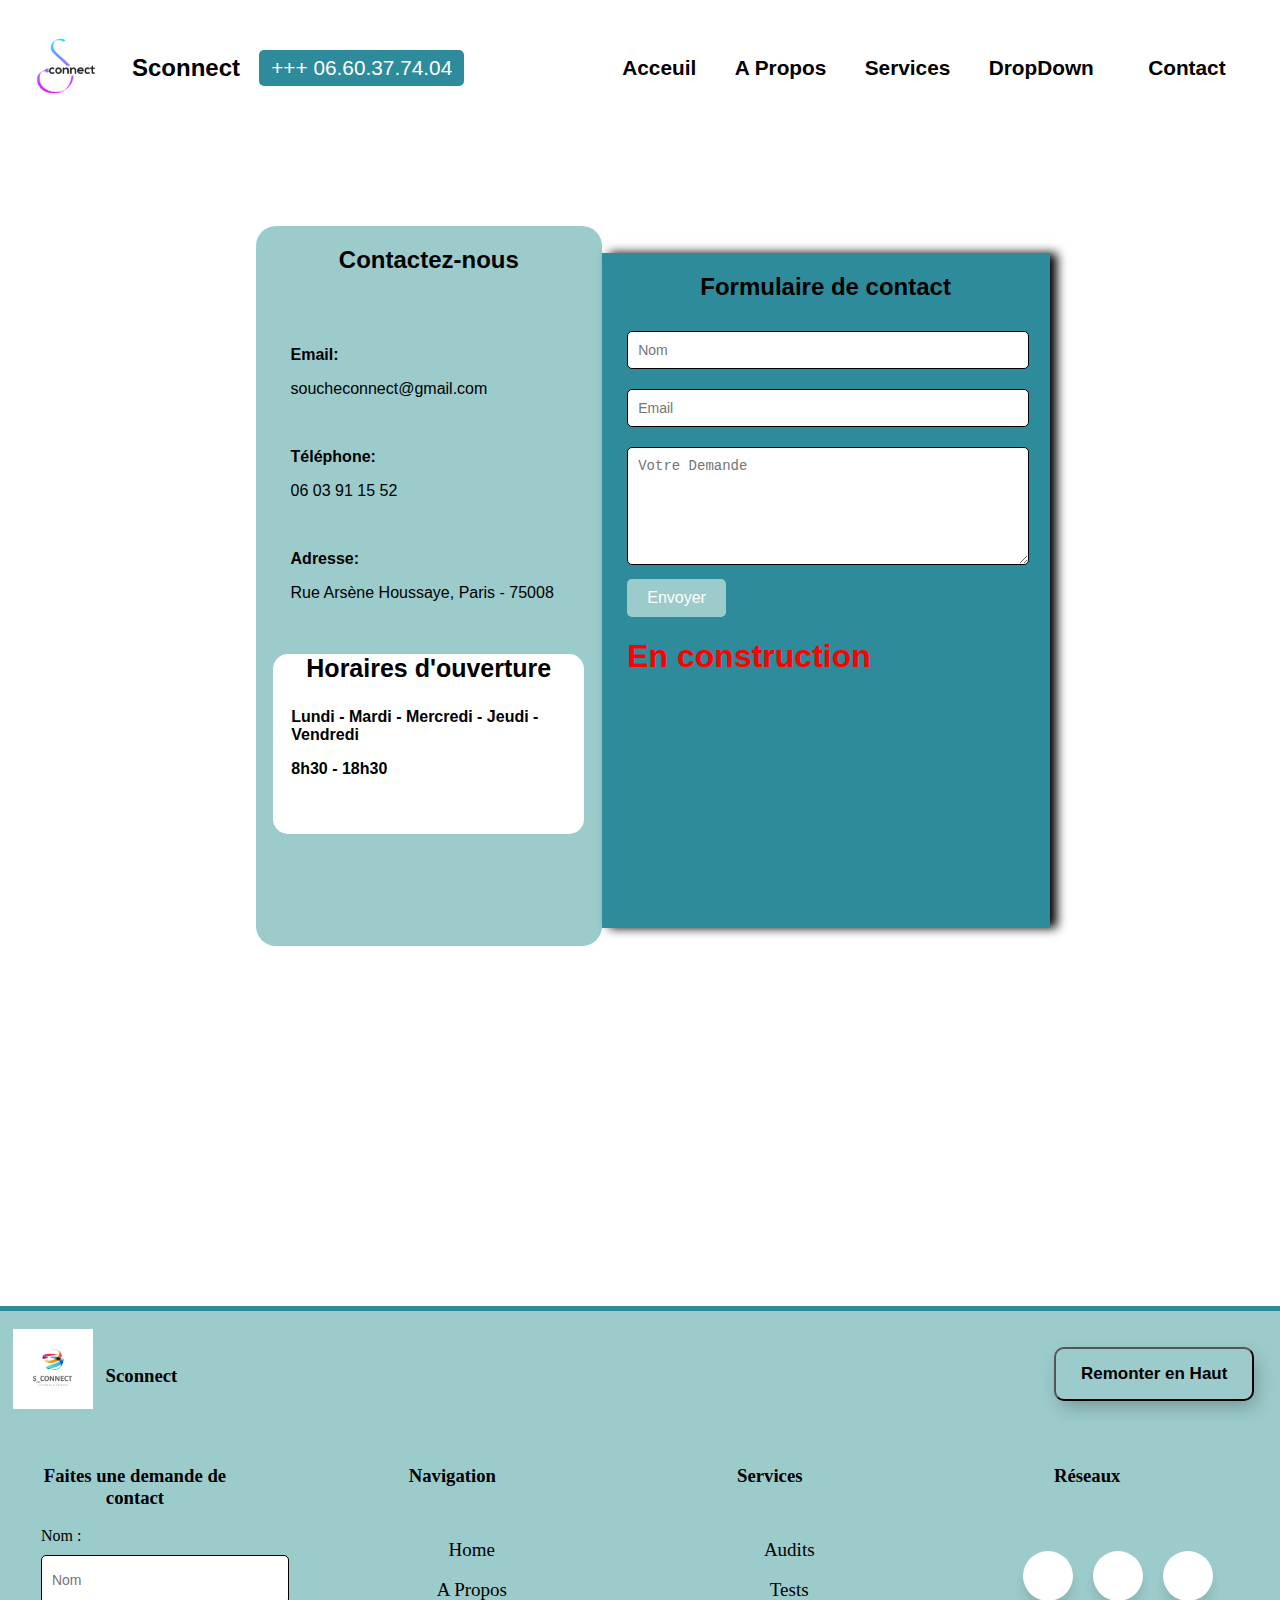
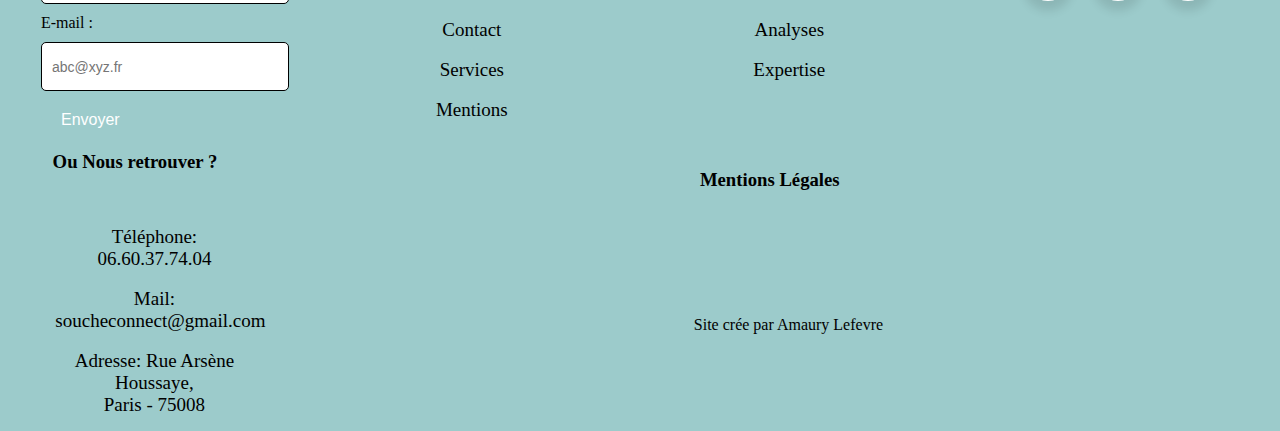
<file: contact.html>
<!DOCTYPE html>
<html lang="en">
<head>
    <meta charset="UTF-8">
    <title>Title</title>
  <link rel="stylesheet" href="footer.css">
  <link rel="stylesheet" href="contact.css">
  <link rel="stylesheet" href="navbar.css">
</head>
<body>

<nav class="navbar">
  <div class="navbar-left">
    <a href="index.html"><img src="/images/logoscoonect.jpg" alt="Logo" class="navbar-logo"></a>
    <span class="navbar-name"><a href="index.html"><b>Sconnect</b></a></span>
    <button class="navTel"><a href="tel:0660377404">+++ 06.60.37.74.04</a></button>
  </div>
  <div class="navbar-right">
    <button class="navbar-btn"><a href="index.html"><b>Acceuil</b></a></button>
    <button class="navbar-btn"><a href="presentation.html"><b>A Propos</b></a></button>
    <button class="navbar-btn"><a href="services.html"><b>Services</b></a></button>
    <div class="navbar-dropdown">
      <button class="navbar-dropdown-btn"><b>DropDown</b>
        <i class="fa fa-caret-down"></i>
      </button>
      <div class="navbar-dropdown-content">
        <a href="#">Option 1</a>
        <a href="#">Option 2</a>
      </div>
    </div>
    <button class="navbar-btn"><a href="contact.html"><b>Contact</b></a></button>
  </div>
</nav>


<div id="body">


<div class="contact-infos">
  <h2>Contactez-nous</h2><br><br>
  <p><b>Email:</b></p><p><a href="mailto:soucheconnect@gmail.com? ">soucheconnect@gmail.com</a></p><br>
  <p><b>Téléphone:</b></p><p> <a href="tel:0603911552">06 03 91 15 52</a></p><br>
  <p><b>Adresse:</b></p><p><a href="https://www.google.com/maps/place/SCONNECT+INFORMATIQUE/@48.8740394,2.2987042,15z/data=!4m6!3m5!1s0x47e66f026fe21df1:0xc769a5dbe929b088!8m2!3d48.8740394!4d2.2987042!16s%2Fg%2F11pkjzy73f?entry=ttu">
  Rue Arsène Houssaye, Paris - 75008 </a></p><br>
  <div class="contact-infos-horaires">

    <h3><b>Horaires d'ouverture</b></h3>
    <p><b>Lundi - Mardi - Mercredi - Jeudi - Vendredi</b></p>

    <p><b>8h30 - 18h30</b></p>
  </div>

</div>


<div class="contact-form">
  <script>
    document.getElementById('contactForm').addEventListener('submit', function(event) {
      event.preventDefault();

      var name = document.getElementById('name').value;
      var email = document.getElementById('email').value;
      var message = document.getElementById('message').value;

      if (!name || !email || !message) {
        alert('Veuillez remplir tous les champs du formulaire.');
        return;
      }

      var xhr = new XMLHttpRequest();
      xhr.open('POST', 'send_mail.php', true);
      xhr.setRequestHeader('Content-Type', 'application/x-www-form-urlencoded');
      xhr.onreadystatechange = function() {
        if (xhr.readyState === 4 && xhr.status === 200) {
          alert('Message envoyé avec succès.');
          document.getElementById('contactForm').reset();
        }
      };
      xhr.send('name=' + name + '&email=' + email + '&message=' + message);
    });
  </script>
  <h2>Formulaire de contact</h2>
  <form id="contactForm" name="ContactForm" method="post" action="#">
    <input type="text" id="name" name="name" placeholder="Nom" required>
    <input type="email" id="email" name="email" placeholder="Email" required>
    <textarea id="message" name="message" rows="6" placeholder="Votre Demande" required></textarea>
    <button type="submit" >Envoyer</button>
    <br>
    <h1 style="color: red">En construction</h1>
  </form>




</div>
</div>




</body>

<footer>
  <div class="logo">
    <img src="/images/LOGO_SCONNECT.jpg">
    <h3>Sconnect</h3>
    <button class="back-top" id="btnHaut"> Remonter en Haut</button>

    <script>
      var btnHaut = document.getElementById("btnHaut");
      btnHaut.addEventListener("click", function() {
        window.scrollTo({ top: 0, behavior: "smooth" });
      });
    </script>

  </div>
  <div class="column">
    <div class="category">
      <a><h3>Faites une demande de contact</h3></a>
      <form action="/envoyer_message" method="post">
        <label for="nom">Nom : </label><br><input type="text" id="nom" name="nom" placeholder="Nom" required class="form-text">
        <br>
        <br><label for="email">E-mail : </label><br><input type="email" id="email" name="email" placeholder="abc@xyz.fr" required class="form-text">
        <br><br>
        <button type="submit" class="envoyer">Envoyer</button>
      </form>

    </div>
    <div class="category" id="contact-footer">
      <br><a><h3>Ou Nous retrouver ?</h3></a>
      <br>
      <ul>
        <li>Téléphone: <a href="tel:0660377404">06.60.37.74.04</a></li><br>
        <li>Mail: <a href="mailto:soucheconnect@gmail.com? ">soucheconnect@gmail.com</a></li><br>
        <li>Adresse: <a href="https://www.google.fr/maps/place/SCONNECT+INFORMATIQUE/@48.8740429,2.2961239,17z/data=!3m1!4b1!4m6!3m5!1s0x47e66f026fe21df1:0xc769a5dbe929b088!8m2!3d48.8740394!4d2.2987042!16s%2Fg%2F11pkjzy73f?entry=ttu" target="_blank">
          Rue Arsène Houssaye, <br> Paris - 75008</a></li>
      </ul>
    </div>
  </div>
  <div class="column">
    <div class="category" id="navigation-footer">
      <a><h3>Navigation</h3></a><br>
      <ul>
        <li><a href="index.html">Home</a></li><br>
        <li><a href="presentation.html">A Propos</a></li><br>
        <li><a href="contact.html">Contact</a></li><br>
        <li><a href="services.html">Services</a></li><br>
        <li><a href="mentions.html">Mentions</a></li><br>
      </ul>
    </div>
    <div class="category">

    </div>
  </div>
  <div class="column">
    <div class="category">
      <a href="services.html"><h3>Services</h3></a><br>
      <ul>
        <li><a href="services.html">Audits</a></li><br>
        <li><a href="services.html">Tests</a></li><br>
        <li><a href="services.html">Analyses</a></li><br>
        <li><a href="services.html">Expertise</a></li>
      </ul>
    </div>

    <div class="category">
      <br> <br><a href="mentions.html"><h3>Mentions Légales</h3></a>
      <br><br><br><br><br>
      <p>Site crée par <a>Amaury Lefevre</a></p>

    </div>
  </div>
  <div class="column">
    <div class="category">
      <a><h3>Réseaux</h3></a>
      <ul class="wrapper">
        <li class="icon facebook">
          <span class="tooltip">Facebook</span>
          <span><i class="fab fa-facebook-f"></i></span>
        </li>
        <a href="https://www.linkedin.com/company/soucheconnect/"><li class="icon linkedin">
          <span class="tooltip">LinkedIn</span>
          <span><i class="fab fa-linkedin"></i></span>
        </li></a>
        <li class="icon instagram">
          <span class="tooltip">Instagram</span>
          <span><i class="fab fa-instagram"></i></span>
        </li>
      </ul>
    </div>
  </div>
</footer>

</html>
</file>
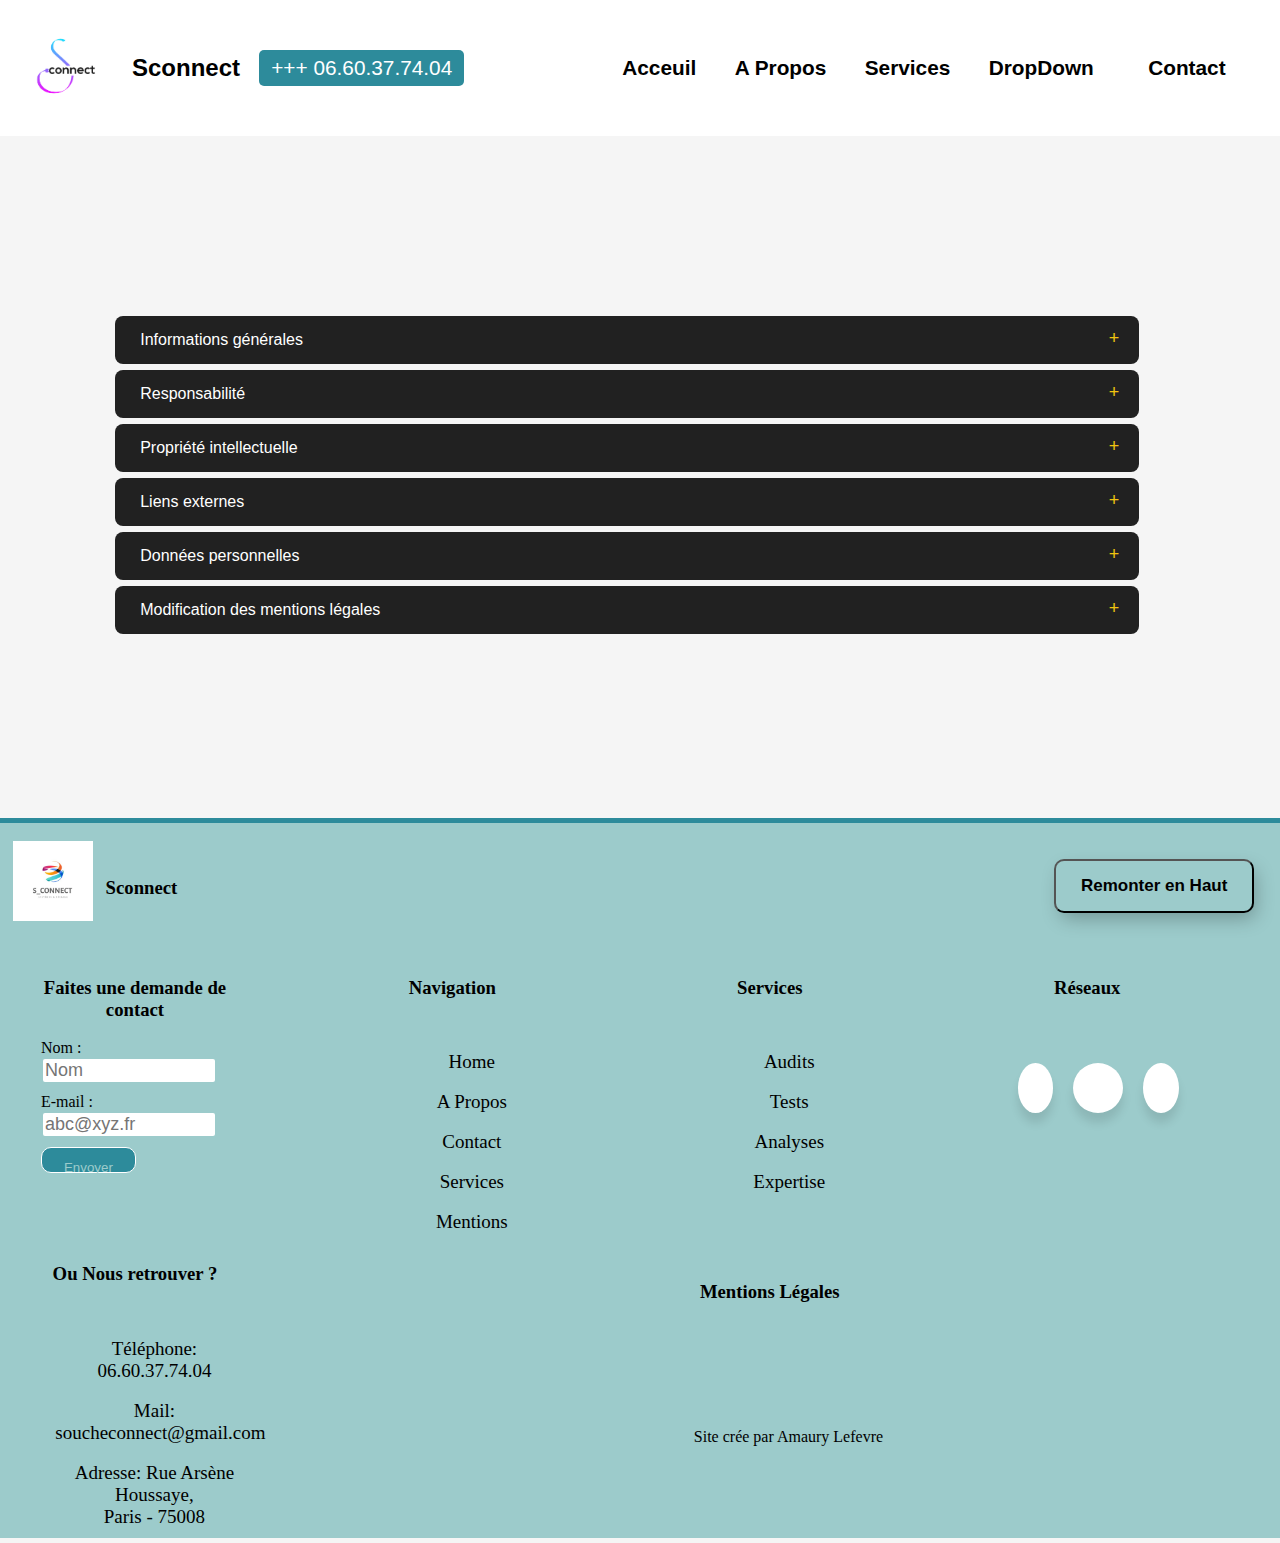
<file: mentions.html>
<!DOCTYPE html>
<html lang="en">
<head>
    <meta charset="UTF-8">
    <title>Title</title>

    <link rel="stylesheet" href="mentions.css">
    <link rel="stylesheet" href="footer.css">
    <link rel="stylesheet" href="navbar.css">
</head>

<body>
<nav class="navbar">
    <div class="navbar-left">
        <a href="index.html"><img src="/images/logoscoonect.jpg" alt="Logo" class="navbar-logo"></a>
        <span class="navbar-name"><a href="index.html"><b>Sconnect</b></a></span>
        <button class="navTel"><a href="tel:0660377404">+++ 06.60.37.74.04</a></button>
    </div>
    <div class="navbar-right">
        <button class="navbar-btn"><a href="index.html"><b>Acceuil</b></a></button>
        <button class="navbar-btn"><a href="presentation.html"><b>A Propos</b></a></button>
        <button class="navbar-btn"><a href="services.html"><b>Services</b></a></button>
        <div class="navbar-dropdown">
            <button class="navbar-dropdown-btn"><b>DropDown</b>
                <i class="fa fa-caret-down"></i>
            </button>
            <div class="navbar-dropdown-content">
                <a href="#">Option 1</a>
                <a href="#">Option 2</a>
            </div>
        </div>
        <button class="navbar-btn"><a href="contact.html"><b>Contact</b></a></button>
    </div>
</nav>


<div class="accordion-container">

    <div class="accordion-tab">
        <input type="checkbox" id="accordion-1" name="toggle"/>
        <label for="accordion-1">Informations générales</label>
        <div class="accordion-content">
            <p>Raison sociale : Sconnect</p>
            <p>Adresse : Rue Arsène Houssaye, Paris - 75008, France</p>
            <p>Téléphone : 06.60.37.74.04</p>
            <p>E-mail : soucheconnect@gmail.com</p>
        </div>
    </div>
    <div class="accordion-tab">
        <input type="checkbox" id="accordion-2" name="toggle"/>
        <label for="accordion-2">Responsabilité</label>
        <div class="accordion-content">
            <p>Nous faisons tous les efforts raisonnables pour nous assurer que les informations présentes sur ce site sont exactes et à jour. Cependant, nous ne pouvons garantir l'exactitude complète et la mise à jour en tout temps.</p>
            <p>L'utilisation de ce site se fait sous la responsabilité de l'utilisateur. Nous ne serons pas responsables des dommages résultant de l'utilisation ou de l'impossibilité d'utiliser ce site.</p>
            <p>Ce site peut contenir des liens vers des sites Web externes. Nous déclinons toute responsabilité quant au contenu et aux pratiques de confidentialité de ces sites externes. Nous vous recommandons de consulter les politiques de confidentialité et les conditions d'utilisation de ces sites.</p>
            <p>Nous ne pouvons garantir la disponibilité continue de ce site et des interruptions temporaires peuvent survenir pour des raisons techniques ou de maintenance.</p>
        </div>
    </div>
    <div class="accordion-tab">
        <input type="checkbox" id="accordion-3" name="toggle"/>
        <label for="accordion-3">Propriété intellectuelle</label>
        <div class="accordion-content">
            <p>Tous les contenus présents sur ce site, y compris, mais sans s'y limiter, les textes, les graphiques, les logos, les images, les vidéos, les clips audio, les compilations de données et les logiciels, sont la propriété de <b>Sconnect</b> ou de ses fournisseurs de contenu et sont protégés par les lois sur la propriété intellectuelle en vigueur.</p>
            <p>Aucun contenu de ce site ne peut être reproduit, modifié, distribué, republié, téléchargé, affiché ou transmis de quelque manière que ce soit, sans l'autorisation préalable écrite de <b>Sconnect</b>. Toute utilisation non autorisée du contenu peut constituer une violation des lois sur le droit d'auteur, des marques de commerce et des autres lois applicables.</p>
            <p>Les marques de commerce, les logos et les marques de service affichés sur ce site sont des marques déposées ou non déposées de Votre entreprise ou de tiers. Il est strictement interdit d'utiliser ces marques sans une autorisation préalable écrite de Votre entreprise ou du propriétaire de la marque respective.</p>
        </div>
    </div>
    <div class="accordion-tab">
        <input type="checkbox" id="accordion-4" name="toggle"/>
        <label for="accordion-4">Liens externes</label>
        <div class="accordion-content">
            <p>Ce site peut contenir des liens hypertextes vers d'autres sites Web qui sont indépendamment exploités par des tiers. Nous déclinons toute responsabilité quant au contenu et aux pratiques de confidentialité de ces sites Web externes.</p>
            <p>Nous vous recommandons vivement de consulter les politiques de confidentialité, les conditions d'utilisation et les mentions légales des sites Web externes avant de les utiliser. Vous accédez à ces sites externes à vos propres risques.</p>
            <p>Nous n'exerçons aucun contrôle sur le contenu et les pratiques de ces sites Web externes, car ils sont indépendamment exploités par des tiers. Par conséquent, nous déclinons toute responsabilité pour toute interaction ou transaction avec ces sites Web.</p>
        </div>
    </div>
    <div class="accordion-tab">
        <input type="checkbox" id="accordion-5" name="toggle"/>
        <label for="accordion-5">Données personnelles</label>
        <div class="accordion-content">
            <p>Nous collectons certaines informations personnelles lorsque vous utilisez notre site Web. Ces informations peuvent inclure votre nom, votre adresse e-mail, votre adresse postale, etc. Nous collectons ces informations de manière volontaire lorsque vous nous les fournissez ou automatiquement à l'aide de cookies ou de technologies similaires.</p>
            <p>Nous utilisons les données personnelles collectées pour répondre à vos demandes, améliorer notre site Web, vous envoyer des newsletters ou des offres promotionnelles, et assurer le bon fonctionnement de nos services.</p>
            <p>Nous stockons vos données personnelles en toute sécurité et nous prenons des mesures pour les protéger contre tout accès non autorisé, la perte, la divulgation ou la destruction. Nous ne partageons vos données personnelles qu'avec des tiers dans les cas nécessaires pour fournir nos services ou lorsque nous avons obtenu votre consentement.</p>
            <p>Vous avez le droit d'accéder à vos données personnelles, de les rectifier, de les supprimer ou de limiter leur traitement. Si vous souhaitez exercer ces droits ou avez des questions sur la manière dont nous gérons vos données personnelles, veuillez nous contacter à l'adresse indiquée dans la section "Contact" ou en utilisant les coordonnées fournies sur notre site.</p>
        </div>
    </div>
    <div class="accordion-tab">
        <input type="checkbox" id="accordion-6" name="toggle"/>
        <label for="accordion-6">Modification des mentions légales</label>
        <div class="accordion-content">
            <p>Nous nous réservons le droit de mettre à jour, de modifier ou de changer nos mentions légales à tout moment et sans préavis. Les modifications prendront effet dès leur publication sur cette page.</p>
            <p>Nous encourageons les utilisateurs à consulter régulièrement cette page pour rester informés des éventuelles modifications. Votre utilisation continue de ce site après la publication des modifications constitue une acceptation de ces nouvelles conditions.</p>
        </div>
    </div>
</div>



<footer>
    <div class="logo">
        <img src="/images/LOGO_SCONNECT.jpg">
        <h3>Sconnect</h3>
        <button class="back-top" id="btnHaut"> Remonter en Haut</button>

        <script>
            var btnHaut = document.getElementById("btnHaut");
            btnHaut.addEventListener("click", function() {
                window.scrollTo({ top: 0, behavior: "smooth" });
            });
        </script>

    </div>
    <div class="column">
        <div class="category">
            <a><h3>Faites une demande de contact</h3></a>
            <form action="/envoyer_message" method="post">
                <label for="nom">Nom : </label><br><input type="text" id="nom" name="nom" placeholder="Nom" required class="form-text">
                <br>
                <br><label for="email">E-mail : </label><br><input type="email" id="email" name="email" placeholder="abc@xyz.fr" required class="form-text">
                <br><br>
                <button type="submit" class="envoyer">Envoyer</button>
            </form>

        </div>
        <div class="category" id="contact-footer">
            <br><a><h3>Ou Nous retrouver ?</h3></a>
            <br>
            <ul>
                <li>Téléphone: <a href="tel:0660377404">06.60.37.74.04</a></li><br>
                <li>Mail: <a href="mailto:soucheconnect@gmail.com? ">soucheconnect@gmail.com</a></li><br>
                <li>Adresse: <a href="https://www.google.fr/maps/place/SCONNECT+INFORMATIQUE/@48.8740429,2.2961239,17z/data=!3m1!4b1!4m6!3m5!1s0x47e66f026fe21df1:0xc769a5dbe929b088!8m2!3d48.8740394!4d2.2987042!16s%2Fg%2F11pkjzy73f?entry=ttu" target="_blank">
                    Rue Arsène Houssaye, <br> Paris - 75008</a></li>
            </ul>
        </div>
    </div>
    <div class="column">
        <div class="category" id="navigation-footer">
            <a><h3>Navigation</h3></a><br>
            <ul>
                <li><a href="index.html">Home</a></li><br>
                <li><a href="presentation.html">A Propos</a></li><br>
                <li><a href="contact.html">Contact</a></li><br>
                <li><a href="services.html">Services</a></li><br>
                <li><a href="mentions.html">Mentions</a></li><br>
            </ul>
        </div>
        <div class="category">

        </div>
    </div>
    <div class="column">
        <div class="category">
            <a href="services.html"><h3>Services</h3></a><br>
            <ul>
                <li><a href="services.html">Audits</a></li><br>
                <li><a href="services.html">Tests</a></li><br>
                <li><a href="services.html">Analyses</a></li><br>
                <li><a href="services.html">Expertise</a></li>
            </ul>
        </div>

        <div class="category">
            <br> <br><a href="mentions.html"><h3>Mentions Légales</h3></a>
            <br><br><br><br><br>
            <p>Site crée par <a>Amaury Lefevre</a></p>

        </div>
    </div>
    <div class="column">
        <div class="category">
            <a><h3>Réseaux</h3></a>
            <ul class="wrapper">
                <li class="icon facebook">
                    <span class="tooltip">Facebook</span>
                    <span><i class="fab fa-facebook-f"></i></span>
                </li>
                <a href="https://www.linkedin.com/company/soucheconnect/"><li class="icon linkedin">
                    <span class="tooltip">LinkedIn</span>
                    <span><i class="fab fa-linkedin"></i></span>
                </li></a>
                <li class="icon instagram">
                    <span class="tooltip">Instagram</span>
                    <span><i class="fab fa-instagram"></i></span>
                </li>
            </ul>
        </div>
    </div>
</footer>



</body>
</html>
</file>
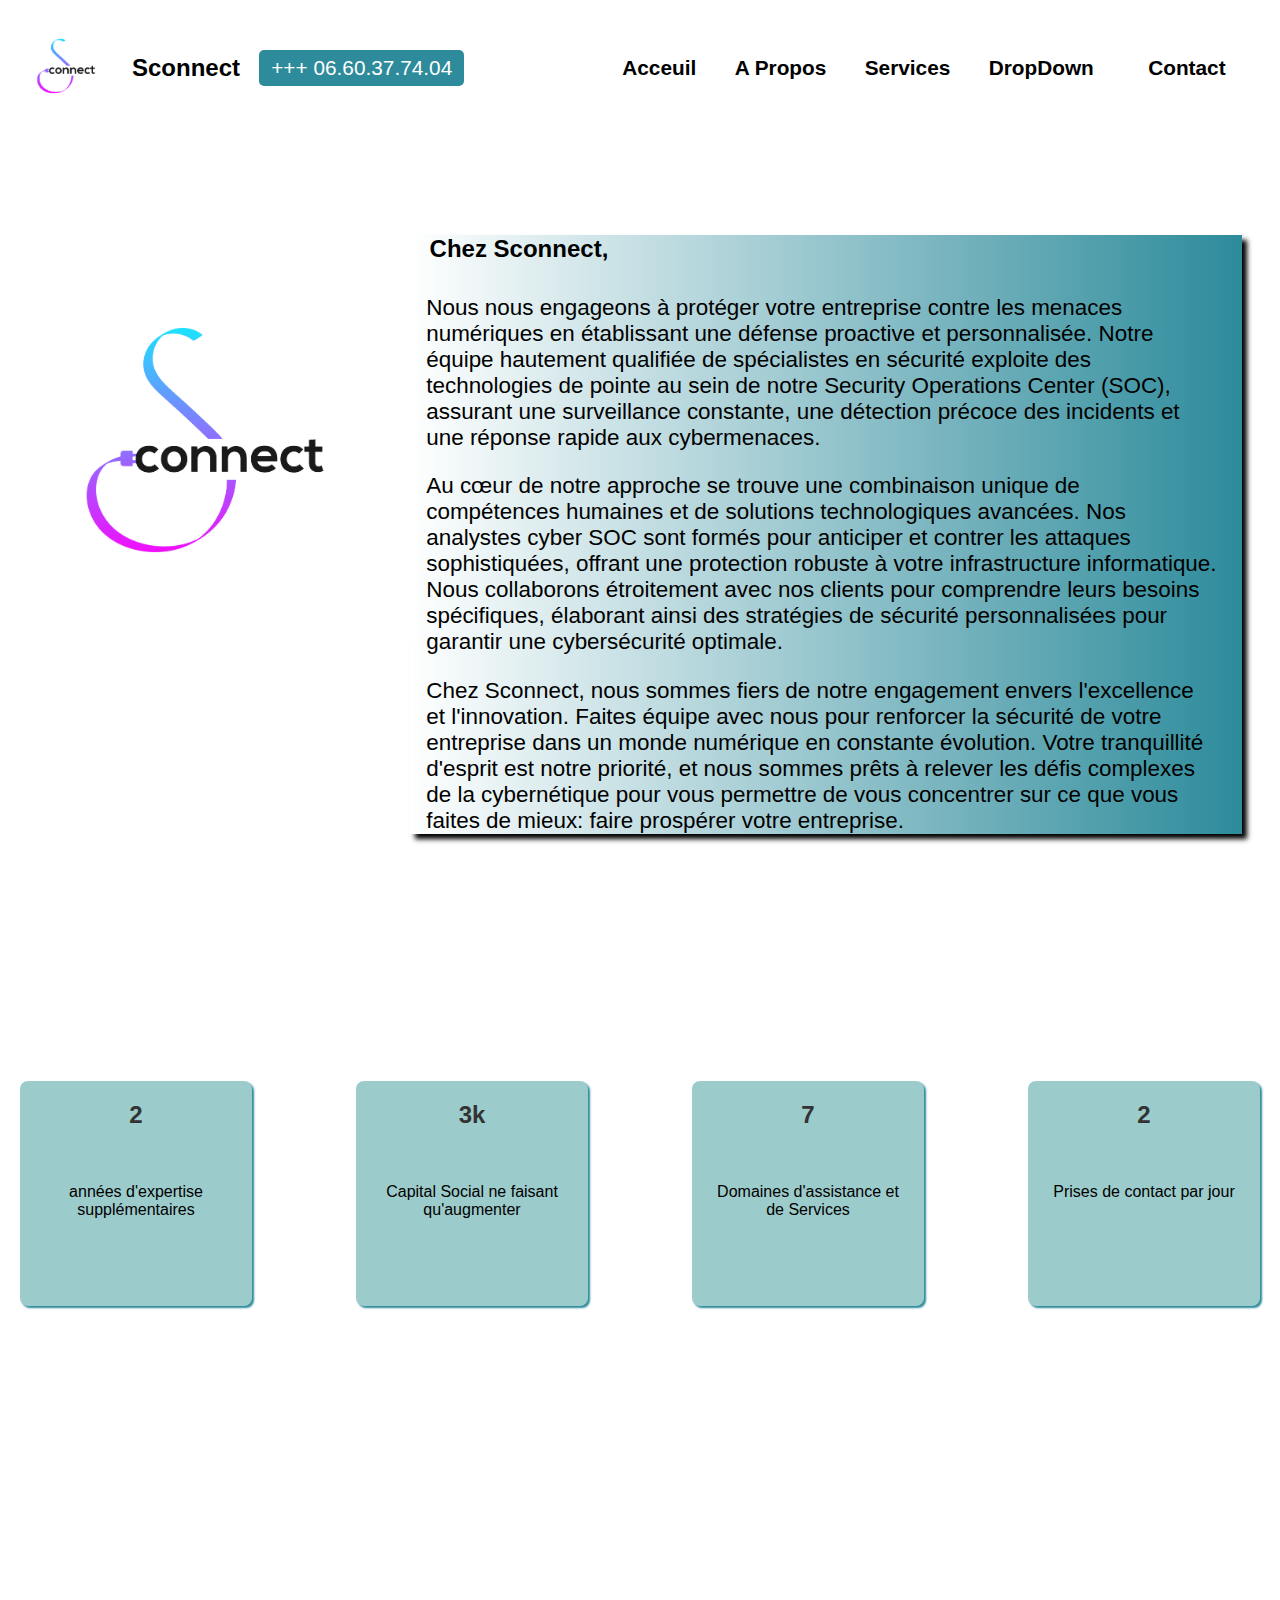
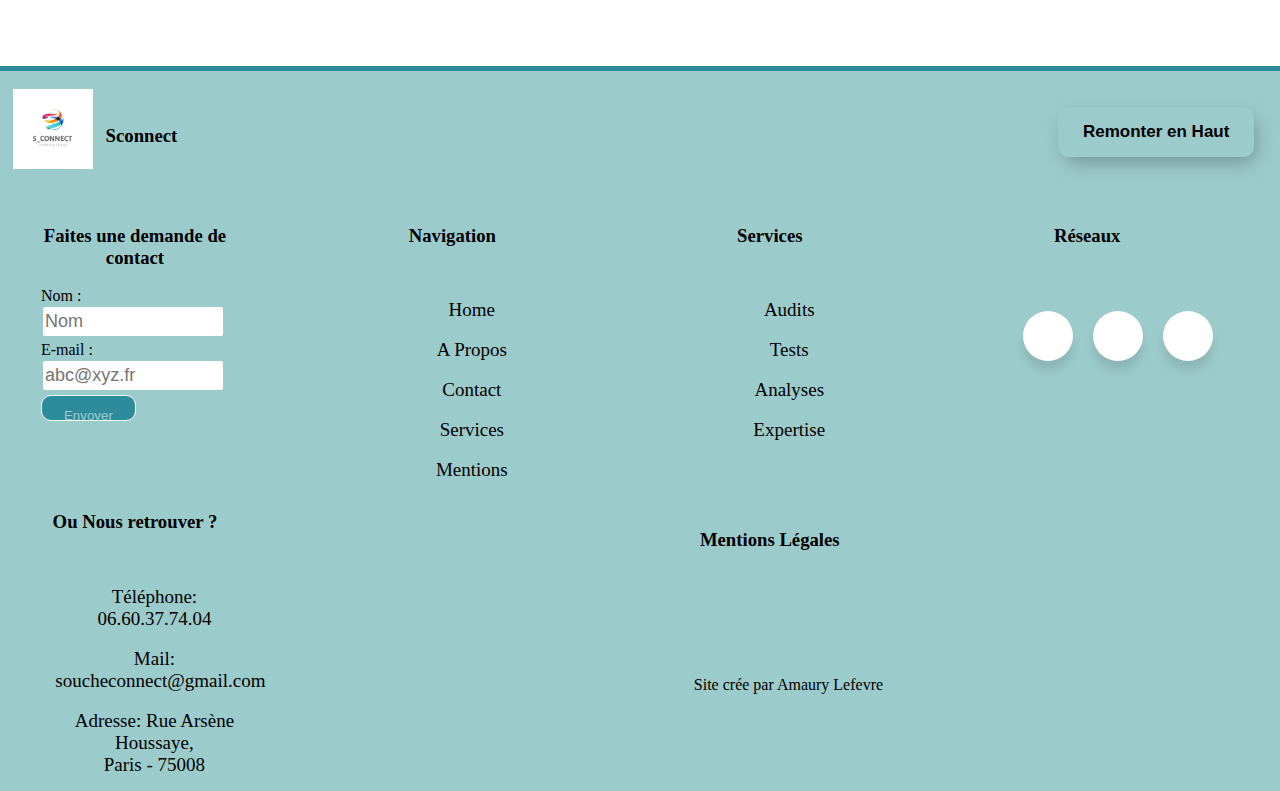
<file: presentation.html>
<!DOCTYPE html>
<html lang="en" xmlns="http://www.w3.org/1999/html">
<head>
    <meta charset="UTF-8">
    <title>Title</title>
  <link rel="stylesheet" href="presentation.css">
  <link rel="stylesheet" href="footer.css">
  <link rel="stylesheet" href="navbar.css">

</head>

<body>
<nav class="navbar">
  <div class="navbar-left">
    <a href="index.html"><img src="/images/logoscoonect.jpg" alt="Logo" class="navbar-logo"></a>
    <span class="navbar-name"><a href="index.html"><b>Sconnect</b></a></span>
    <button class="navTel"><a href="tel:0660377404">+++ 06.60.37.74.04</a></button>
  </div>
  <div class="navbar-right">
    <button class="navbar-btn"><a href="index.html"><b>Acceuil</b></a></button>
    <button class="navbar-btn"><a href="presentation.html"><b>A Propos</b></a></button>
    <button class="navbar-btn"><a href="services.html"><b>Services</b></a></button>
    <div class="navbar-dropdown">
      <button class="navbar-dropdown-btn"><b>DropDown</b>
        <i class="fa fa-caret-down"></i>
      </button>
      <div class="navbar-dropdown-content">
        <a href="#">Option 1</a>
        <a href="#">Option 2</a>
      </div>
    </div>
    <button class="navbar-btn"><a href="contact.html"><b>Contact</b></a></button>
  </div>
</nav>

<div id="body">
  <div id="description">
    <div id="image">
      <img src="/images/logoscoonect.jpg">
    </div>
    <div id="Texte">
      <h4>Chez Sconnect,</h4>

      <p> Nous nous engageons à protéger votre entreprise contre les menaces numériques en établissant une défense proactive et personnalisée.
        Notre équipe hautement qualifiée de spécialistes en sécurité exploite des technologies de pointe au sein de notre Security Operations Center (SOC),
        assurant une surveillance constante, une détection précoce des incidents et une réponse rapide aux cybermenaces.</p>

      <p>Au cœur de notre approche se trouve une combinaison unique de compétences humaines et de solutions technologiques avancées.
        Nos analystes cyber SOC sont formés pour anticiper et contrer les attaques sophistiquées, offrant une protection robuste à votre infrastructure informatique.
        Nous collaborons étroitement avec nos clients pour comprendre leurs besoins spécifiques, élaborant ainsi des stratégies de sécurité personnalisées pour garantir une cybersécurité optimale.</p>

      <p>Chez Sconnect, nous sommes fiers de notre engagement envers l'excellence et l'innovation.
        Faites équipe avec nous pour renforcer la sécurité de votre entreprise dans un monde numérique en constante évolution.
        Votre tranquillité d'esprit est notre priorité, et nous sommes prêts à relever les défis complexes de la cybernétique pour vous permettre de vous concentrer sur ce que vous faites de mieux:
        faire prospérer votre entreprise.</p>
    </div>
  </div>

  <div class="statistics-container">
      <div class="statistic-box">
          <h2>2</h2><br>
          <p>années d'expertise supplémentaires</p>
      </div>
      <div class="statistic-box">
          <h2>3k</h2><br>
          <p>Capital Social ne faisant qu'augmenter</p>
      </div>
      <div class="statistic-box">
          <h2>7</h2><br>
          <p>Domaines d'assistance et de Services</p>
      </div>
      <div class="statistic-box">
          <h2>2</h2><br>
          <p>Prises de contact par jour </p>
      </div>
  </div>





</div>


<footer>
  <div class="logo">
    <img src="/images/LOGO_SCONNECT.jpg">
    <h3>Sconnect</h3>
    <button class="back-top" id="btnHaut"> Remonter en Haut</button>

    <script>
      var btnHaut = document.getElementById("btnHaut");
      btnHaut.addEventListener("click", function() {
        window.scrollTo({ top: 0, behavior: "smooth" });
      });
    </script>

  </div>
  <div class="column">
    <div class="category">
      <a><h3>Faites une demande de contact</h3></a>
      <form action="/envoyer_message" method="post">
        <label for="nom">Nom : </label><br><input type="text" id="nom" name="nom" placeholder="Nom" required class="form-text">
        <br>
        <br><label for="email">E-mail : </label><br><input type="email" id="email" name="email" placeholder="abc@xyz.fr" required class="form-text">
        <br><br>
        <button type="submit" class="envoyer">Envoyer</button>
      </form>

    </div>
    <div class="category" id="contact-footer">
      <br><a><h3>Ou Nous retrouver ?</h3></a>
      <br>
      <ul>
        <li>Téléphone: <a href="tel:0660377404">06.60.37.74.04</a></li><br>
        <li>Mail: <a href="mailto:soucheconnect@gmail.com? ">soucheconnect@gmail.com</a></li><br>
        <li>Adresse: <a href="https://www.google.fr/maps/place/SCONNECT+INFORMATIQUE/@48.8740429,2.2961239,17z/data=!3m1!4b1!4m6!3m5!1s0x47e66f026fe21df1:0xc769a5dbe929b088!8m2!3d48.8740394!4d2.2987042!16s%2Fg%2F11pkjzy73f?entry=ttu" target="_blank">
          Rue Arsène Houssaye, <br> Paris - 75008</a></li>
      </ul>
    </div>
  </div>
  <div class="column">
    <div class="category" id="navigation-footer">
      <a><h3>Navigation</h3></a><br>
      <ul>
        <li><a href="index.html">Home</a></li><br>
        <li><a href="presentation.html">A Propos</a></li><br>
        <li><a href="contact.html">Contact</a></li><br>
        <li><a href="services.html">Services</a></li><br>
        <li><a href="mentions.html">Mentions</a></li><br>
      </ul>
    </div>
    <div class="category">

    </div>
  </div>
  <div class="column">
    <div class="category">
      <a href="services.html"><h3>Services</h3></a><br>
      <ul>
        <li><a href="services.html">Audits</a></li><br>
        <li><a href="services.html">Tests</a></li><br>
        <li><a href="services.html">Analyses</a></li><br>
        <li><a href="services.html">Expertise</a></li>
      </ul>
    </div>

    <div class="category">
      <br> <br><a href="mentions.html"><h3>Mentions Légales</h3></a>
      <br><br><br><br><br>
      <p>Site crée par <a>Amaury Lefevre</a></p>

    </div>
  </div>
  <div class="column">
    <div class="category">
      <a><h3>Réseaux</h3></a>
      <ul class="wrapper">
        <li class="icon facebook">
          <span class="tooltip">Facebook</span>
          <span><i class="fab fa-facebook-f"></i></span>
        </li>
        <a href="https://www.linkedin.com/company/soucheconnect/"><li class="icon linkedin">
          <span class="tooltip">LinkedIn</span>
          <span><i class="fab fa-linkedin"></i></span>
        </li></a>
        <li class="icon instagram">
          <span class="tooltip">Instagram</span>
          <span><i class="fab fa-instagram"></i></span>
        </li>
      </ul>
    </div>
  </div>
</footer>


</body>
</html>
</file>
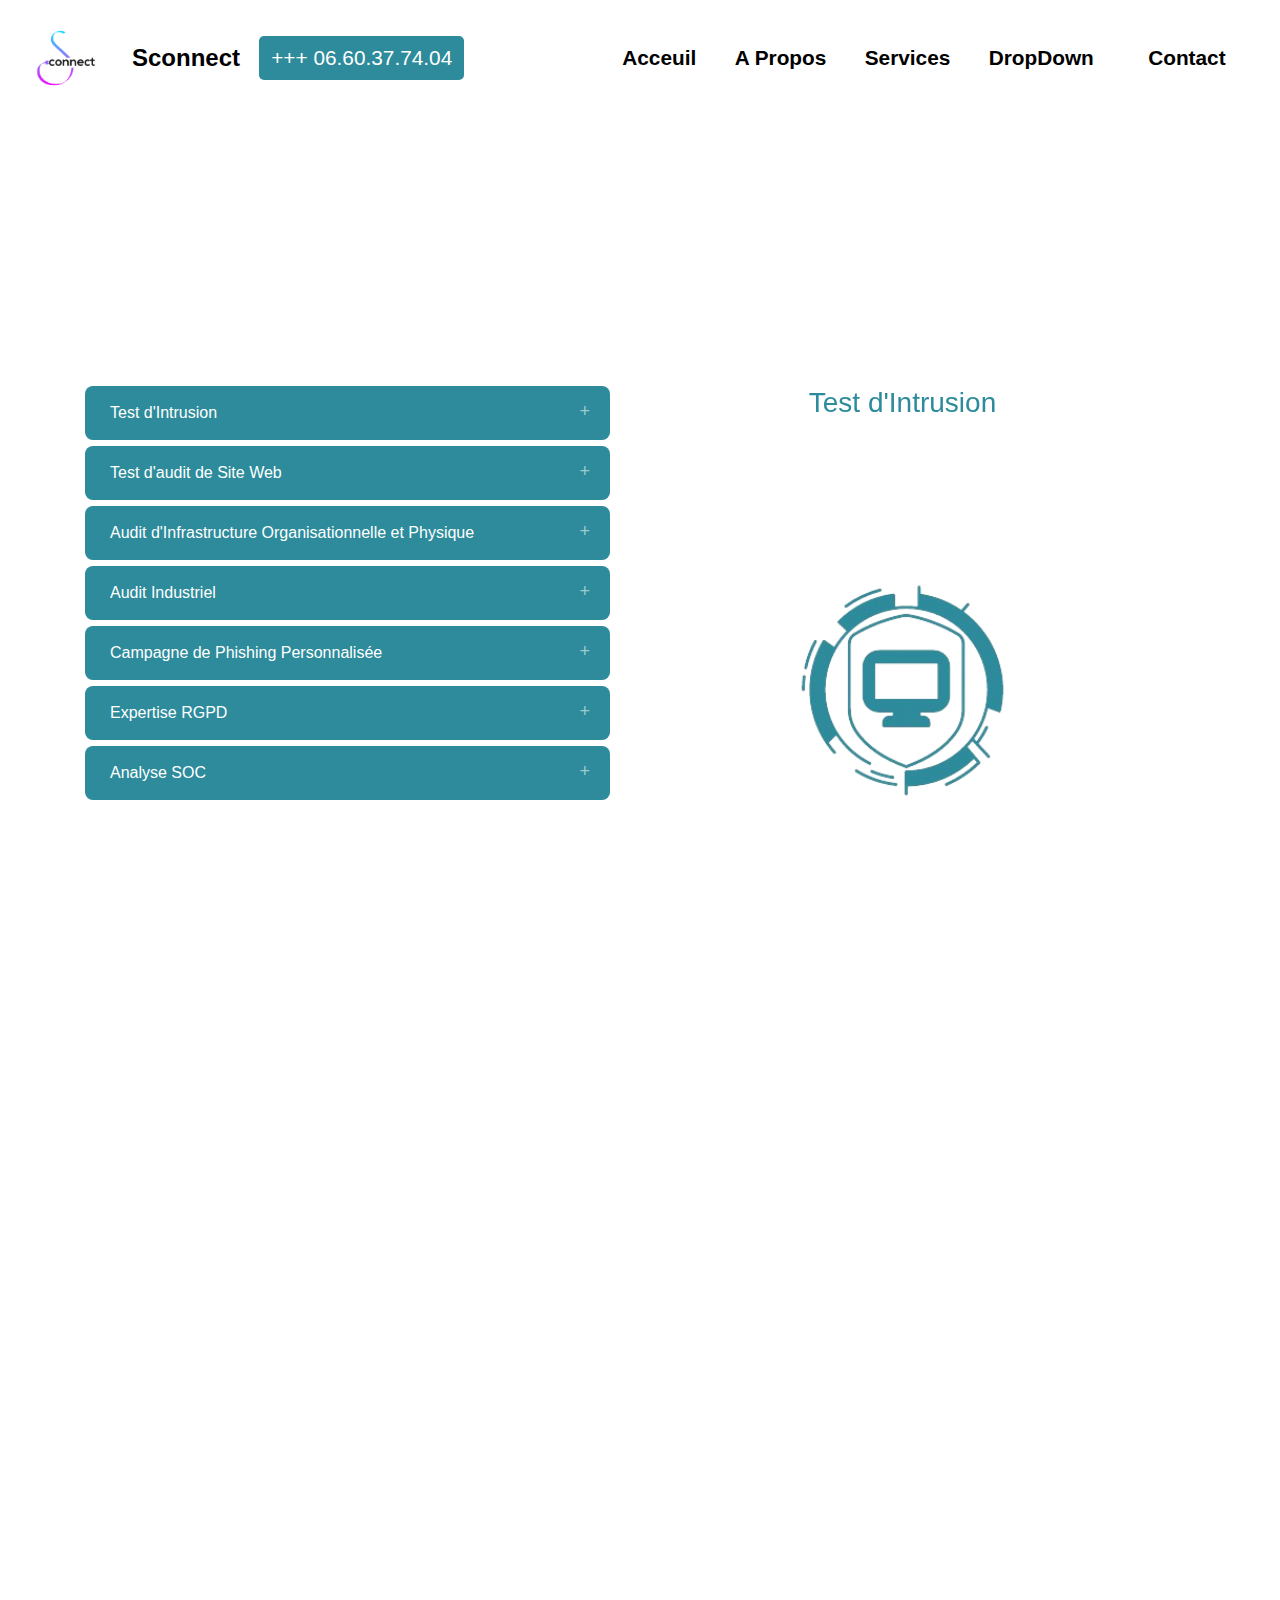
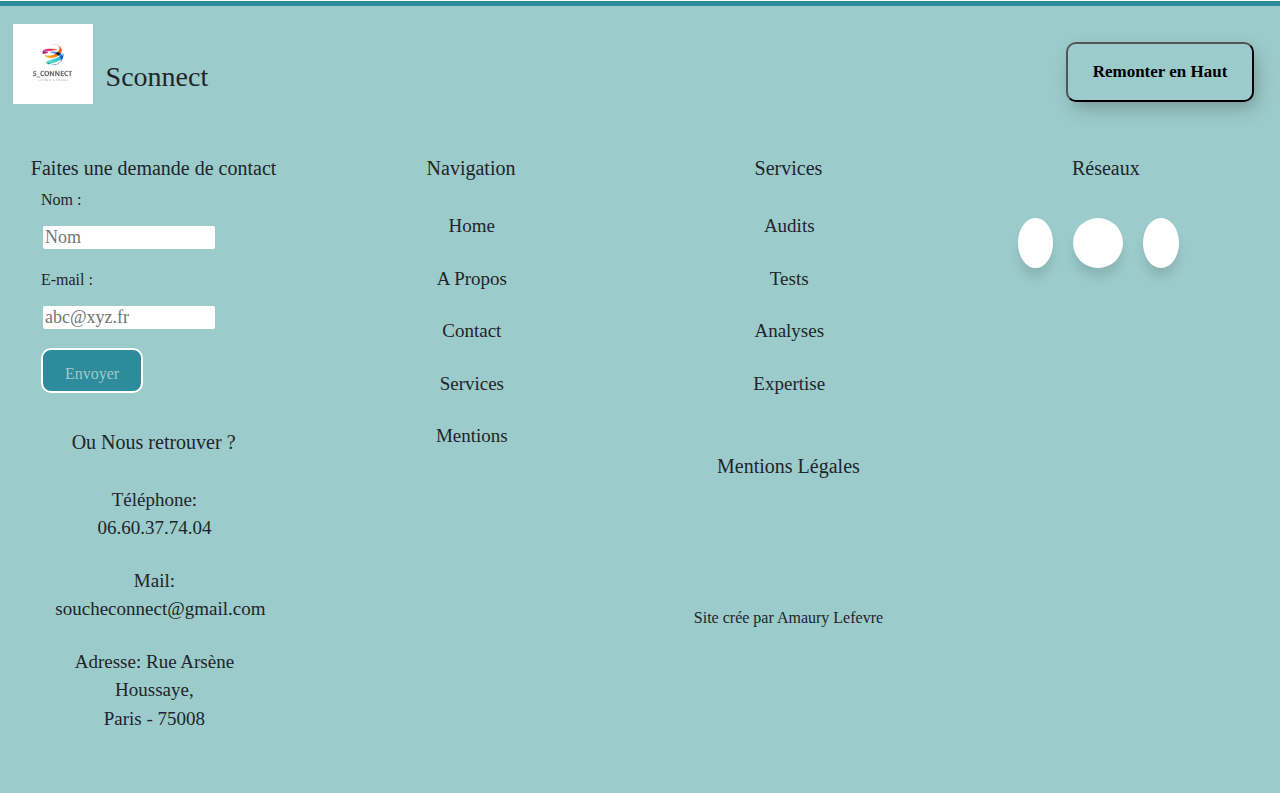
<file: services.html>
<!DOCTYPE html>
<html lang="en">
<head>
    <meta charset="UTF-8">
    <title>Title</title>
    <link rel="stylesheet" href="services.css">
    <link rel="stylesheet" href="footerServices.css">
    <link rel="stylesheet" href="navbar.css">



    <link rel="stylesheet" href="https://maxcdn.bootstrapcdn.com/bootstrap/4.5.2/css/bootstrap.min.css">
    <script src="https://ajax.googleapis.com/ajax/libs/jquery/3.5.1/jquery.min.js"></script>
    <script src="https://cdnjs.cloudflare.com/ajax/libs/popper.js/1.16.0/umd/popper.min.js"></script>
    <script src="https://maxcdn.bootstrapcdn.com/bootstrap/4.5.2/js/bootstrap.min.js"></script>

</head>
<body>
<nav class="navbar">
    <div class="navbar-left">
        <a href="index.html"><img src="/images/logoscoonect.jpg" alt="Logo" class="navbar-logo"></a>
        <span class="navbar-name"><a href="index.html"><b>Sconnect</b></a></span>
        <button class="navTel"><a href="tel:0660377404">+++ 06.60.37.74.04</a></button>
    </div>
    <div class="navbar-right">
        <button class="navbar-btn"><a href="index.html"><b>Acceuil</b></a></button>
        <button class="navbar-btn"><a href="presentation.html"><b>A Propos</b></a></button>
        <button class="navbar-btn"><a href="services.html"><b>Services</b></a></button>
        <div class="navbar-dropdown">
            <button class="navbar-dropdown-btn"><b>DropDown</b>
                <i class="fa fa-caret-down"></i>
            </button>
            <div class="navbar-dropdown-content">
                <a href="#">Option 1</a>
                <a href="#">Option 2</a>
            </div>
        </div>
        <button class="navbar-btn"><a href="contact.html"><b>Contact</b></a></button>
    </div>
</nav>

<div id="body">
    <div class="container">
        <div class="row">
            <div class="col">
                <!-- Contenu de l'accordéon -->

                <div class="accordion-container">
                    <div class="accordion-tab">
                        <input type="checkbox" id="accordion-1" name="toggle"/>
                        <label for="accordion-1">Test d'Intrusion</label>
                        <div class="accordion-content">
                            <p>Simuler une attaque contre votre organisation comme le ferait un pirate informatique pour repérer les failles avant qu’elles ne soient exploitées par un hacker.</p>
                        </div>
                    </div>
                    <div class="accordion-tab">
                        <input type="checkbox" id="accordion-2" name="toggle"/>
                        <label for="accordion-2">Test d'audit de Site Web</label>
                        <div class="accordion-content">
                            <p>Un audit sécurité de site web permet de détecter les vulnérabilités présentes dans votre site web, et cela indépendamment du CMS que vous utilisez, si vous en utilisez un.</p>
                        </div>
                    </div>
                    <div class="accordion-tab">
                        <input type="checkbox" id="accordion-3" name="toggle"/>
                        <label for="accordion-2">Audit d'Infrastructure Organisationnelle et Physique</label>
                        <div class="accordion-content">
                            <p>Un audit sécurité de site web permet de détecter les vulnérabilités présentes dans votre site web, et cela indépendamment du CMS que vous utilisez, si vous en utilisez un.</p>
                        </div>
                    </div>
                    <div class="accordion-tab">
                        <input type="checkbox" id="accordion-4" name="toggle"/>
                        <label for="accordion-3">Audit Industriel</label>
                        <div class="accordion-content">
                            <p>TEST</p>
                        </div>
                    </div>
                    <div class="accordion-tab">
                        <input type="checkbox" id="accordion-5" name="toggle"/>
                        <label for="accordion-4">Campagne de Phishing Personnalisée</label>
                        <div class="accordion-content">
                            <p>TEST</p>
                        </div>
                    </div>
                    <div class="accordion-tab">
                        <input type="checkbox" id="accordion-6" name="toggle"/>
                        <label for="accordion-5">Expertise RGPD</label>
                        <div class="accordion-content">
                            <p>TEST</p>
                        </div>
                    </div>
                    <div class="accordion-tab">
                        <input type="checkbox" id="accordion-7" name="toggle"/>
                        <label for="accordion-6">Analyse SOC</label>
                        <div class="accordion-content">
                            <p>TEST</p>
                        </div>
                    </div>
                </div>
            </div>
            <div class="col">
                <div id="carouselExample" class="carousel slide" data-ride="carousel">
                    <div class="carousel-inner">
                        <div class="carousel-item active">
                            <h3>Test d'Intrusion</h3>
                            <img src="/images/intrusion.png" class="d-block w-100" alt="slide-1">
                        </div>
                        <div class="carousel-item">
                            <h3>Test d'audit de Site Web</h3>
                            <img src="/images/Analyse-Web.png" class="d-block w-100" alt="slide-2">
                        </div>
                        <div class="carousel-item">
                            <h3>Audit Industriel</h3>
                            <img src="/images/cloud.png" class="d-block w-100" alt="slide-3">
                        </div>
                        <div class="carousel-item">
                            <h3>Campagne de Phishing Personnalisée</h3>
                            <img src="/images/Fishing.png" class="d-block w-100" alt="slide-4">
                        </div>
                        <div class="carousel-item">
                            <h3>Expertise RGPD</h3>
                            <img src="/images/RGPD.png" class="d-block w-100" alt="slide-5">
                        </div>
                        <div class="carousel-item">
                            <h3>Analyse SOC</h3>
                            <img src="/images/SOC.png" class="d-block w-100" alt="slide-6">
                        </div>
                        <!-- Autres diapositives -->
                    </div>
                    <a class="carousel-control-prev" href="#carouselExample" role="button" data-slide="prev">
                        <span class="carousel-control-prev-icon" aria-hidden="true"></span>
                        <span class="sr-only">Précédent</span>
                    </a>
                    <a class="carousel-control-next" href="#carouselExample" role="button" data-slide="next">
                        <span class="carousel-control-next-icon" aria-hidden="true"></span>
                        <span class="sr-only">Suivant</span>
                    </a>
                </div>
            </div>
        </div>
    </div>


</div>


<footer>
    <div class="logo">
        <img src="/images/LOGO_SCONNECT.jpg">
        <h3>Sconnect</h3>
        <button class="back-top" id="btnHaut"> Remonter en Haut</button>

        <script>
            var btnHaut = document.getElementById("btnHaut");
            btnHaut.addEventListener("click", function() {
                window.scrollTo({ top: 0, behavior: "smooth" });
            });
        </script>

    </div>
    <div class="column">
        <div class="category">
            <a><h3>Faites une demande de contact</h3></a>
            <form action="/envoyer_message" method="post">
                <label for="nom">Nom : </label><br><input type="text" id="nom" name="nom" placeholder="Nom" required class="form-text">
                <br>
                <br><label for="email">E-mail : </label><br><input type="email" id="email" name="email" placeholder="abc@xyz.fr" required class="form-text">
                <br><br>
                <button type="submit" class="envoyer">Envoyer</button>
            </form>

        </div>
        <div class="category" id="contact-footer">
            <br><a><h3>Ou Nous retrouver ?</h3></a>
            <br>
            <ul>
                <li>Téléphone: <a href="tel:0660377404">06.60.37.74.04</a></li><br>
                <li>Mail: <a href="mailto:soucheconnect@gmail.com? ">soucheconnect@gmail.com</a></li><br>
                <li>Adresse: <a href="https://www.google.fr/maps/place/SCONNECT+INFORMATIQUE/@48.8740429,2.2961239,17z/data=!3m1!4b1!4m6!3m5!1s0x47e66f026fe21df1:0xc769a5dbe929b088!8m2!3d48.8740394!4d2.2987042!16s%2Fg%2F11pkjzy73f?entry=ttu" target="_blank">
                    Rue Arsène Houssaye, <br> Paris - 75008</a></li>
            </ul>
        </div>
    </div>
    <div class="column">
        <div class="category" id="navigation-footer">
            <a><h3>Navigation</h3></a><br>
            <ul>
                <li><a href="index.html">Home</a></li><br>
                <li><a href="presentation.html">A Propos</a></li><br>
                <li><a href="contact.html">Contact</a></li><br>
                <li><a href="services.html">Services</a></li><br>
                <li><a href="mentions.html">Mentions</a></li><br>
            </ul>
        </div>
        <div class="category">

        </div>
    </div>
    <div class="column">
        <div class="category">
            <a href="services.html"><h3>Services</h3></a><br>
            <ul>
                <li><a href="services.html">Audits</a></li><br>
                <li><a href="services.html">Tests</a></li><br>
                <li><a href="services.html">Analyses</a></li><br>
                <li><a href="services.html">Expertise</a></li>
            </ul>
        </div>

        <div class="category">
            <br> <br><a href="mentions.html"><h3>Mentions Légales</h3></a>
            <br><br><br><br><br>
            <p>Site crée par <a>Amaury Lefevre</a></p>

        </div>
    </div>
    <div class="column">
        <div class="category">
            <a><h3>Réseaux</h3></a>
            <ul class="wrapper">
                <li class="icon facebook">
                    <span class="tooltip">Facebook</span>
                    <span><i class="fab fa-facebook-f"></i></span>
                </li>
                <a href="https://www.linkedin.com/company/soucheconnect/"><li class="icon linkedin">
                    <span class="tooltip">LinkedIn</span>
                    <span><i class="fab fa-linkedin"></i></span>
                </li></a>
                <li class="icon instagram">
                    <span class="tooltip">Instagram</span>
                    <span><i class="fab fa-instagram"></i></span>
                </li>
            </ul>
        </div>
    </div>
</footer>
</body>
</html>
</file>
<file: footer.css>
footer {
    margin: 0;
    padding: 0;
    height: 80vh;
    background-color: #9CCBCB;
    border-top: 5px solid #2D8B9B;
    font-family: Bahnschrift;

}
.logo {
    width: 100%;
    height: 15vh;
}
.logo img {
    margin-top: 2vh;
    margin-left: 1vw;
    width: 80px;
    height: 80px;
    float: left;
}

.logo h3 {
    margin-top: 6vh;
    width: 10vw;
    float: left;
    margin-left: 1vw;
}

.back-top {
    margin-top: 4vh;
    margin-right: 2vw;
    float: right;
    padding: 15px 25px;
    border-radius: 10px;
    color: black;
    z-index: 1;
    background: #9CCBCB;
    position: relative;
    font-weight: 750;
    font-size: 17px;
    -webkit-box-shadow: 4px 8px 19px -3px rgba(0,0,0,0.27);
    box-shadow: 4px 8px 19px -3px rgba(0,0,0,0.27);
    transition: all 250ms;
    overflow: hidden;
}

.back-top::before {
    content: "";
    position: absolute;
    top: 0;
    left: 0;
    height: 100%;
    width: 0;
    border-radius: 10px;
    background-color: #2D8B9B;
    z-index: -1;
    transition: all 250ms
}

.back-top:hover {
    color: white;
    background-color: #9CCBCB;
}

.back-top:hover::before {
    width: 100%;
}


.column {
    width: 24%;
    height: 65vh;
    margin-right: 0.8%;
    float: left;
}

.category {
    width: 90%;
    height: 40%;
    margin: 5%;
}
.category p {
    text-align: center;
}
.category h3 {
    text-align: center;
    margin-right: 13.5%;
}
footer a, footer a:visited {
    text-decoration: none;
    text-align: center;
    color: inherit;
}
.title-link-footer:hover {
    text-decoration: none;
    text-align: center;
    color: white;
}

li {
    list-style-type: none;
    text-align: center;
    margin-right: 3vw;
    font-size: 19px;
}
li a:hover {
    text-decoration: none;
    text-align: center;
    color: white;
}
li a {
    text-align: center;
    font-size: 19px;
}


form {
    margin-left: 2vw;
}

.form-text {
    float: left;
    width: 70%;
    border-radius: 4px;
    height: 3vh;
    background-color: white;
    font-size: 2vh;
    border: 2px solid #9CCBCB;
}

.envoyer {
    height: 2vh;
    text-align: center;
    justify-content: center;
    align-items: center;
    align-content: center;
    justify-items: center;
    font-weight: 500;
    padding: 12px 22px;
    background-color: #2D8B9B;
    color: #9CCBCB;
    border-radius: 10px;
    border: 1px solid white;
    transition: 0.1s;
}
.envoyer:hover {
    text-align: center;
    justify-content: center;
    align-items: center;
    align-content: center;
    justify-items: center;
    height: 2vh;
    background: #9CCBCB;
    color: black;
    font-weight: 500;
    padding: 12px 22px;
    border-radius: 10px;
    transition: 0.2s;
}



.wrapper {
    display: inline-flex;
    list-style: none;
    height: 20vh;
    width: 80%;
    margin-right: 16vw;
    padding-top: 20px;
    font-family: "Bahnschrift", sans-serif;
    justify-content: center;
}

.wrapper .icon {
    position: relative;
    background: #fff;
    border-radius: 50%;
    margin: 10px;
    width: 50px;
    height: 50px;
    font-size: 18px;
    display: flex;
    justify-content: center;
    align-items: center;
    flex-direction: column;
    box-shadow: 0 10px 10px rgba(0, 0, 0, 0.1);
    cursor: pointer;
    transition: all 0.2s cubic-bezier(0.68, -0.55, 0.265, 1.55);
}

.wrapper .tooltip {
    position: absolute;
    top: 0;
    font-size: 14px;
    background: #fff;
    color: #fff;
    padding: 5px 8px;
    border-radius: 5px;
    box-shadow: 0 10px 10px rgba(0, 0, 0, 0.1);
    opacity: 0;
    pointer-events: none;
    transition: all 0.3s cubic-bezier(0.68, -0.55, 0.265, 1.55);
}

.wrapper .tooltip::before {
    position: absolute;
    content: "";
    height: 8px;
    width: 8px;
    background: #fff;
    bottom: -3px;
    left: 50%;
    transform: translate(-50%) rotate(45deg);
    transition: all 0.3s cubic-bezier(0.68, -0.55, 0.265, 1.55);
}

.wrapper .icon:hover .tooltip {
    top: -45px;
    opacity: 1;
    visibility: visible;
    pointer-events: auto;
}

.wrapper .icon:hover span,
.wrapper .icon:hover .tooltip {
    text-shadow: 0px -1px 0px rgba(0, 0, 0, 0.1);
}

.wrapper .facebook:hover,
.wrapper .facebook:hover .tooltip,
.wrapper .facebook:hover .tooltip::before {
    background: #1877F2;
    color: #fff;
}

.wrapper .linkedin:hover,
.wrapper .linkedin:hover .tooltip,
.wrapper .linkedin:hover .tooltip::before {
    background: #0A66C2;
    color: #fff;
}

.wrapper .instagram:hover,
.wrapper .instagram:hover .tooltip,
.wrapper .instagram:hover .tooltip::before {
    background: #E4405F;
    color: #fff;
}
</file>
<file: contact.css>
#body {
    width: 100%;
    position: relative;
    margin: 0;
    padding: 0;

    height: 130vh;
}
.contact-infos {
    width: 27%;
    height: 80vh;
    background-color: #9CCBCB;
    border-radius: 20px;
    margin-left: 20%;
    margin-top: 10vh;
    margin-bottom: 10vh;
    float: left;
    box-sizing: border-box;
}
.contact-infos h2 {
    text-align: center;
}
.contact-infos p {
   margin-left: 10%;
}
.contact-infos a  {
  text-decoration: none;
    color: black;
}
.contact-infos a:hover  {
  text-decoration: none;
    color: white;
}
.contact-infos-horaires {
    background-color: white;
    width: 90%;
    border-radius: 15px;
    height: 20vh;
    margin-left: 5%;
    margin-bottom: 2vh;
    color: black;
}
.contact-infos-horaires h3 {
    margin-top: 2vh;
    text-align: center;
    font-size: 25px;
}.contact-infos-horaires p {
  margin-left: 2vh;
}



.contact-form {
    width: 35%;
    box-sizing: border-box;
    background-color: #2D8B9B;
    box-shadow: 7px 0px 10px black;
    height: 75vh;
    margin-top: 13vh;
    margin-right: 18%;
    float: right;
}
.contact-form h2 {
 text-align: center;
}

input[type="text"], input[type="email"], textarea {
    width: 90%;
    padding: 10px;
    margin: 10px 0;
    border: 1px solid black;
    border-radius: 5px;
    font-size: 14px;
}

button[type="submit"] {
    background-color: #9CCBCB;
    color: #fff;
    padding: 10px 20px;
    border: none;
    border-radius: 5px;
    cursor: pointer;
    font-size: 16px;
}

button[type="submit"]:hover {
    background-color: white;
    color: black;""
}
.container {
    max-width: 600px;
    margin: 50px auto;
    background-color: #fff;
    padding: 30px;
    border-radius: 5px;
    box-shadow: 0px 0px 5px 0px rgba(0,0,0,0.1);
}
</file>
<file: navbar.css>
body {
    font-family: Arial, sans-serif;
    margin: 0;
    padding: 0;
}
.navbar {
    background-color: white;
    display: flex;
    justify-content: space-between;
    padding: 1rem;

}

.navbar-left {
    display: flex;
    align-items: center;
}
.navbar-left a {
    text-decoration: none;
    color: black;
}

.navbar-logo {
    height: 100px;
    margin-right: 1rem;
}

.navbar-name {
    font-size: 1.5rem;
}
.navTel {
    background-color: #2D8B9B;
    border: none;
    color: white;
    cursor: pointer;
    font-size: 130%;
    outline: none;
    padding: 0.375rem 0.75rem;
    text-decoration: none;
    transition: 0.3s;
    margin-left: 1.5vw;
    border-radius: 5px;
}
.navTel a {
    color: white;
}
.navTel a:hover {
    color: black;
}
.navTel:hover {
    background-color: #9CCBCB;
    border: 1px solid #2D8B9B;
    cursor: pointer;
    font-size: 130%;
    outline: none;
    padding: 0.375rem 0.75rem;
    text-decoration: none;
    transition: 0.3s;
    margin-left: 1.5vw;
    border-radius: 5px;
}



.navbar-right {
    display: flex;
    align-items: center;
    color: #9CCBCB;
}

.navbar-btn {
    background-color: transparent;
    border: none;
    color: black;
    cursor: pointer;
    font-size: 130%;
    outline: none;
    padding: 0;
    text-decoration: none;
    transition: 0.3s;
    margin-right: 3vw;
}
.navbar-btn a {
   text-decoration: none;
    color: black;
}
.navbar-btn a:hover {
   text-decoration: none;
    color: #2D8B9B;
    transition: left 0.5s ease-in-out;
}


.navbar-btn:hover {
    text-decoration: underline;
    transition-delay: 1s;
    color: #2D8B9B;
}


.navbar-dropdown {
    position: relative;
    display: inline-block;
    margin-right: 3vw;
}

.navbar-dropdown-btn {
    background-color: transparent;
    border: none;
    color: black;
    cursor: pointer;
    font-size: 130%;
    margin-right: 1rem;
    outline: none;
    padding: 0;
    text-decoration: none;
    transition: 0.3s;
}

.navbar-dropdown-btn:hover {
    text-decoration: underline;
    border: 1px solid #2D8B9B;
    color: #2D8B9B;
}

.navbar-dropdown-btn a:hover {
    text-decoration: none;
    border: 1px solid #2D8B9B;
    color: black;
}

.navbar-dropdown-content {
    display: none;
    position: absolute;
    background-color: #2D8B9B;
    min-width: 160px;
    box-shadow: 0px 8px 16px 0px rgba(0,0,0,0.5);
    z-index: 1;

    border-radius: 10px;
}

.navbar-dropdown-content a {
    color: black;
    padding: 12px 16px;
    text-decoration: none;
    display: block;
    border-radius: 10px;
}

.navbar-dropdown-content a:hover {
    background-color: #9CCBCB;
}

.navbar-dropdown:hover .navbar-dropdown-content {
    display: block;
}

.navbar-dropdown:hover .navbar-dropdown-btn {
    text-decoration: underline;
}
</file>
<file: mentions.css>
* {
    box-sizing: border-box;
}
body {
    font-family: Bahnschrift;
    background-color: whitesmoke;
    width: 100vw;
    height: 100vh;
    overflow-x:hidden ;
}

.accordion-container {
    margin-top: 20vh;
    margin-bottom: 20vh;
    margin-left: 9vw;
    max-width: 80%;

}
.accordion-tab label {
    background-color: #212121;
    color: white;
    display: block;
    padding: 15px 25px;
    cursor: pointer;
    border-radius: 8px;
    margin: 2px 0;
    position: relative;
}

.accordion-tab label::after {
    content: '+';
    position: absolute;
    top: 12px;
    right: 20px;
    font-size: large;
    font-weight: 500;
    color: #f1c40f;
}

.accordion-tab input:checked ~ label::after {
    content: '-';
    font-weight: 600;
    font-size: xx-large;
    top: 0;
}

.accordion-tab input {
    display: none;
}

.accordion-tab > .accordion-content {
    max-height: 0;
    overflow:hidden ;
    transition: 0.5s;
    background-color: white;
    border-radius: 0 0 8px 8px;
    position: relative;
    top: -10px;
    z-index: -1;
    border: 1px solid rgba(128, 128, 128, 0.204);
}

.accordion-content p {
    padding: 20px;
}

.accordion-tab input:checked ~ .accordion-content {
    max-height: 100vh;
    box-shadow: 5px 5px 10px rgb(184, 183, 183);
}
</file>
<file: presentation.css>
#body {
    width: 100%;
    margin: 0;
    padding: 0;
    height: 170vh;
}
#image {
    width: 32%;
    height: 55%;
    margin-top: 11vh;
    float: left;
}
#image img {
    width: 100%;
    height: 100%;
    background-color: #212121;
}
#Texte {
    width: 65%;

    height: 80%;
    margin-left: 32%;
    font-size: 122%;
    margin-top: 11vh;
    font-family: Arial, sans-serif;
    background: linear-gradient(0.25turn, #ffffff, #2D8B9B);
    box-shadow: 5px 5px 5px;
}
#Texte p {
    margin-left: 2%;
    width: 95%;
    font-size: 115%;
}
#Texte h4 {
    text-autospace: punctuation;
    font-size: 24px;
    margin-top: 20px;
    margin-left: 20px;
}

#description {
    display: inline-block;
}
#fond img {
    width: 100%;
    height: auto;
    background-color: aqua;
}


.statistics-container {
    display: flex;
    justify-content: space-between;
}

.statistic-box {
    width: 15%;
    height: 25vh;
    margin-left: 20px;
    margin-right: 20px;
    margin-top: 25vh;
    padding-left: 20px;
    padding-right: 20px;
    background-color: #9CCBCB;
    border-radius: 8px;
    text-align: center;
    box-shadow: 2px 2px 2px #2D8B9B;
}


.statistic-box {

    animation: fadein 2s;
    -moz-animation: fadein 2s; /* Firefox */
    -webkit-animation: fadein 2s; /* Safari et Chrome */
    -o-animation: fadein 2s; /* Opera */
}
@keyframes fadein {
    from {
        opacity:0;
    }
    to {
        opacity:1;
    }
}
@-moz-keyframes fadein { /* sur Firefox */
    from {
        opacity:0;
    }
    to {
        opacity:1;
    }
}
@-webkit-keyframes fadein { /* sur Safari et Chrome */
    from {
        opacity:0;
    }
    to {
        opacity:1;
    }
}
@-o-keyframes fadein { /* sur Opera */
    from {
        opacity:0;
    }
    to {
        opacity: 1;
    }
}


section {
    margin-top: 30px;
}

h2 {
    color: #333;
}

.service, .team-member {
    text-align: center;
    margin-bottom: 20px;
}

.service i, .team-member img {
    font-size: 2em;
    color: #333;
}

.cta-button, button {
    display: inline-block;
    padding: 10px 20px;
    background-color: #333;
    color: white;
    text-decoration: none;
    border: none;
    border-radius: 5px;
    cursor: pointer;
}
</file>
<file: services.css>
#body {
   width: 100%;
    margin: 0;
    padding: 0;
    height: 155vh;
}

.container {
    width: 100%;
    margin-left: 0;
    margin-top: 10vh;
}
.row {
    width: 100%;
}

.accordion-container {
    margin-top: 20vh;
    margin-bottom: 20vh;
    width: 100%;
}
.accordion-tab label {
    background-color: #2D8B9B;
    color: white;
    display: block;
    padding: 15px 25px;
    cursor: pointer;
    border-radius: 8px;
    margin: 2px 0;
    position: relative;
}
.accordion-tab label:hover {
    text-align: center;
    transition: 5s;
}

.accordion-tab label::after {
    content: '+';
    position: absolute;
    top: 12px;
    right: 20px;
    font-size: large;
    font-weight: 500;
    color: #9CCBCB;
}

.accordeon-image {
    background-color: white;
    width: 10%;
    height: auto;
    margin-right: 1vh;
}

.accordion-tab input:checked ~ label::after {
    content: '-';
    font-weight: 600;
    font-size: xx-large;
    top: 0;
}

.accordion-tab input {
    display: none;
}

.accordion-tab > .accordion-content {
    max-height: 0;
    overflow:hidden ;
    transition: 0.5s;
    background-color: #9CCBCB;
    color: black;
    border-radius: 0 0 8px 8px;
    position: relative;
    top: -10px;
    z-index: -1;
    border: 1px solid rgba(128, 128, 128, 0.204);
}

.accordion-content p {
    padding: 20px;
}

.accordion-tab input:checked ~ .accordion-content {
    max-height: 100vh;
    box-shadow: 5px 5px 10px rgb(184, 183, 183);
}


.carousel-inner {
    margin-top: 20vh;
    height: 60vh;
}

.carousel-item {
    text-align: center;
    color: #2D8B9B;
}
.carousel-item img {
    width: 100%;
    height: 100%;
    top: 0;
}
</file>
<file: footerServices.css>
footer {
    margin: 0;
    padding: 0;
    height: 88vh;
    background-color: #9CCBCB;
    border-top: 5px solid #2D8B9B;
    font-family: Bahnschrift;

}
.logo {
    width: 100%;
    height: 15vh;
}
.logo img {
    margin-top: 2vh;
    margin-left: 1vw;
    width: 80px;
    height: 80px;
    float: left;
}

.logo h3 {
    margin-top: 6vh;
    width: 10vw;
    float: left;
    margin-left: 1vw;
}

.back-top {
    margin-top: 4vh;
    margin-right: 2vw;
    float: right;
    padding: 15px 25px;
    border-radius: 10px;
    color: black;
    z-index: 1;
    background: #9CCBCB;
    position: relative;
    font-weight: 750;
    font-size: 17px;
    -webkit-box-shadow: 4px 8px 19px -3px rgba(0,0,0,0.27);
    box-shadow: 4px 8px 19px -3px rgba(0,0,0,0.27);
    transition: all 250ms;
    overflow: hidden;
}

.back-top::before {
    content: "";
    position: absolute;
    top: 0;
    left: 0;
    height: 100%;
    width: 0;
    border-radius: 10px;
    background-color: #2D8B9B;
    z-index: -1;
    transition: all 250ms
}

.back-top:hover {
    color: white;
    background-color: #9CCBCB;
}

.back-top:hover::before {
    width: 100%;
}

.column {
    width: 24%;
    height: 65vh;
    margin-right: 0.8%;
    float: left;
}

.category {
    width: 90%;
    height: 40%;
    margin: 5%;
}
.category h3 {
    font-size: 125%;
}
.category p {
    text-align: center;
}
footer a, footer a:visited {
    text-decoration: none;
    text-align: center;
    color: inherit;
}
.title-link-footer:hover {
    text-decoration: none;
    text-align: center;
    color: white;
}

li {
    list-style-type: none;
    text-align: center;
    margin-right: 3vw;
    font-size: 19px;
}
li a:hover {
    text-decoration: none;
    text-align: center;
    color: white;
}
li a {
    text-align: center;
    font-size: 19px;
}


form {
    margin-left: 2vw;
}

.form-text {
    float: left;
    width: 70%;
    border-radius: 4px;
    height: 3vh;
    background-color: white;
    font-size: 2vh;
    border: 2px solid #9CCBCB;
}



.envoyer {
    font-family: Bahnschrift;
    height: 5vh;
    text-align: center;
    justify-content: center;
    align-items: center;
    align-content: center;
    justify-items: center;
    font-weight: 500;
    padding: 12px 22px;
    background-color: #2D8B9B;
    color: #9CCBCB;
    border-radius: 10px;
    border: 2px solid white;
    transition: 0.1s;
}
.envoyer:hover {
    text-align: center;
    justify-content: center;
    align-items: center;
    align-content: center;
    justify-items: center;
    height: 5vh;
    background: #9CCBCB;
    color: black;
    font-weight: 500;
    padding: 12px 22px;
    border-radius: 10px;
    transition: 0.2s;
}



.wrapper {
    display: inline-flex;
    list-style: none;
    height: 20vh;
    width: 80%;
    margin-right: 16vw;
    padding-top: 20px;
    font-family: "Bahnschrift", sans-serif;
    justify-content: center;
}

.wrapper .icon {
    position: relative;
    background: #fff;
    border-radius: 50%;
    margin: 10px;
    width: 50px;
    height: 50px;
    font-size: 18px;
    display: flex;
    justify-content: center;
    align-items: center;
    flex-direction: column;
    box-shadow: 0 10px 10px rgba(0, 0, 0, 0.1);
    cursor: pointer;
    transition: all 0.2s cubic-bezier(0.68, -0.55, 0.265, 1.55);
}

.wrapper .tooltip {
    position: absolute;
    top: 0;
    font-size: 14px;
    background: #fff;
    color: #fff;
    padding: 5px 8px;
    border-radius: 5px;
    box-shadow: 0 10px 10px rgba(0, 0, 0, 0.1);
    opacity: 0;
    pointer-events: none;
    transition: all 0.3s cubic-bezier(0.68, -0.55, 0.265, 1.55);
}

.wrapper .tooltip::before {
    position: absolute;
    content: "";
    height: 8px;
    width: 8px;
    background: #fff;
    bottom: -3px;
    left: 50%;
    transform: translate(-50%) rotate(45deg);
    transition: all 0.3s cubic-bezier(0.68, -0.55, 0.265, 1.55);
}

.wrapper .icon:hover .tooltip {
    top: -45px;
    opacity: 1;
    visibility: visible;
    pointer-events: auto;
}

.wrapper .icon:hover span,
.wrapper .icon:hover .tooltip {
    text-shadow: 0px -1px 0px rgba(0, 0, 0, 0.1);
}

.wrapper .facebook:hover,
.wrapper .facebook:hover .tooltip,
.wrapper .facebook:hover .tooltip::before {
    background: #1877F2;
    color: #fff;
}

.wrapper .twitter:hover,
.wrapper .twitter:hover .tooltip,
.wrapper .twitter:hover .tooltip::before {
    background: #1DA1F2;
    color: #fff;
}

.wrapper .instagram:hover,
.wrapper .instagram:hover .tooltip,
.wrapper .instagram:hover .tooltip::before {
    background: #E4405F;
    color: #fff;
}
</file>
